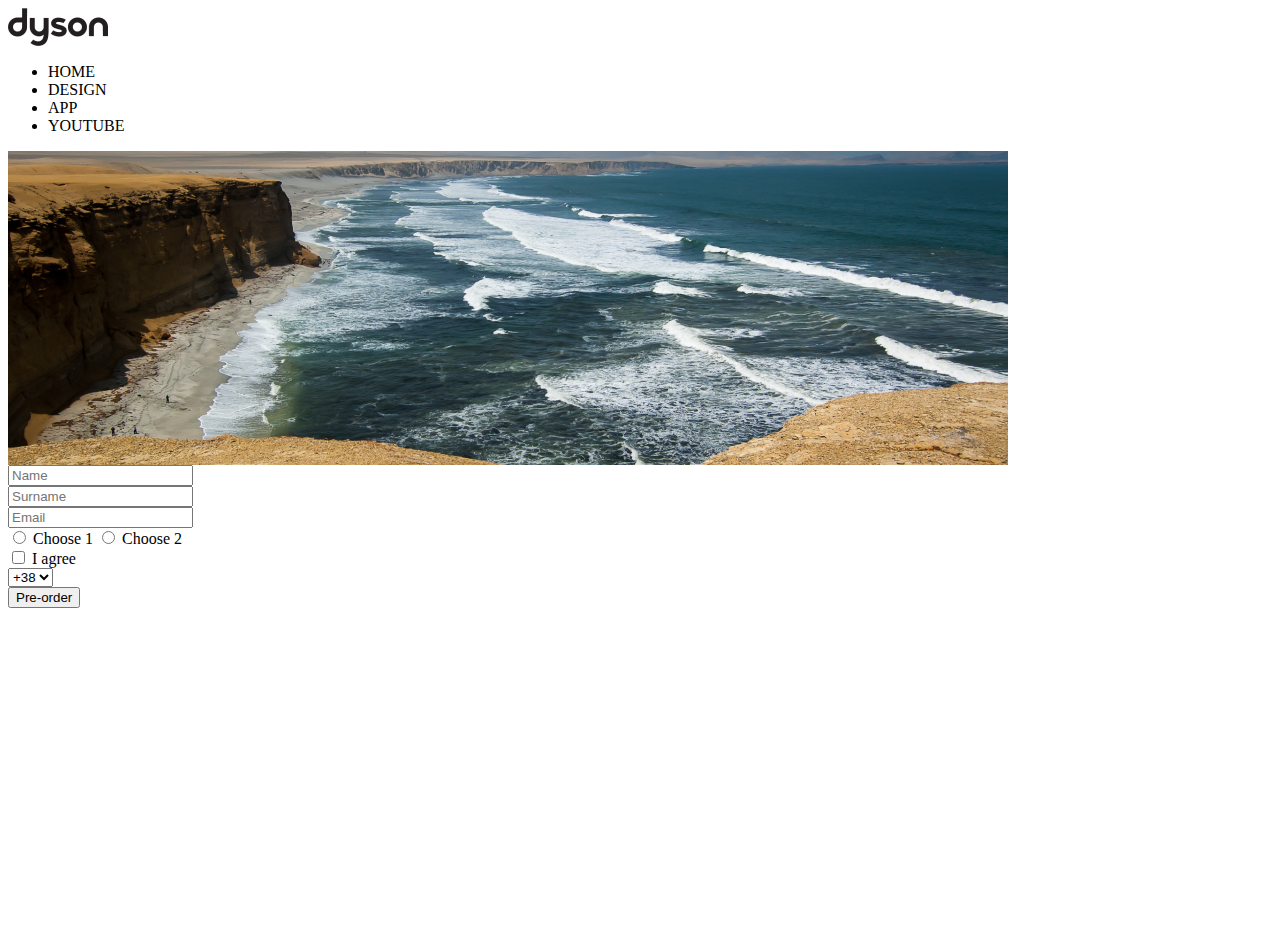
<file: LES1/index.html>
<html lang="en">
<head>
    <meta charset="UTF-8">
    <meta http-equiv="X-UA-Compatible" content="IE=edge">
    <meta name="viewport" content="width=device-width, initial-scale=1.0">
    <title>Document</title>
</head>
<body>
    <header>
        <div>
            <a href="">
            <img src="./img/logo 1.png" alt="logo">
        </a>
        </div>
        <div>
            <nav>
                <ul>
                    <li>
                        HOME
                    </li>
                    <li>
                        DESIGN
                    </li>
                    <li>
                        APP
                    </li>
                    <li>
                        YOUTUBE
                    </li>
                </ul>
            </nav>
        </div>
    </header>
    <section>
        <img width="1000" src="./img/foto1.png" alt="foto1">
    </section>
    <section>
        <form >
            <div>
                <input type="text" placeholder="Name">
            </div>
            <div>
                <input type="text" placeholder="Surname">
            </div>
            <div>
                <input type="email" placeholder="Email"> 
            </div>
            <div>
                <label>
                    <input name="Сhoose" type="radio">
                    Сhoose 1
                </label>
                <label>
                    <input name="Сhoose" type="radio">
                    Сhoose 2
                </label>
            </div>
            <label>
                <input  type="checkbox">
                I agree
            </label>
            <div>
                <select name="Nub">
                    <option value="+38">+38</option>
                    <option value="+77">+77</option>
                    <option value="+99">+99</option>
                </select>
            </div>
            <button>
                Pre-order
            </button>
        </form>
    </section>
    <section>
        <iframe poster="./img/2-nature 1.png" width="550" height="313" src="https://www.youtube.com/embed/668nUCeBHyY" title="Nature Beautiful short video 720p HD" frameborder="0" allow="accelerometer; autoplay; clipboard-write; encrypted-media; gyroscope; picture-in-picture" allowfullscreen></iframe>
    </section>
</body>
</html>
</file>
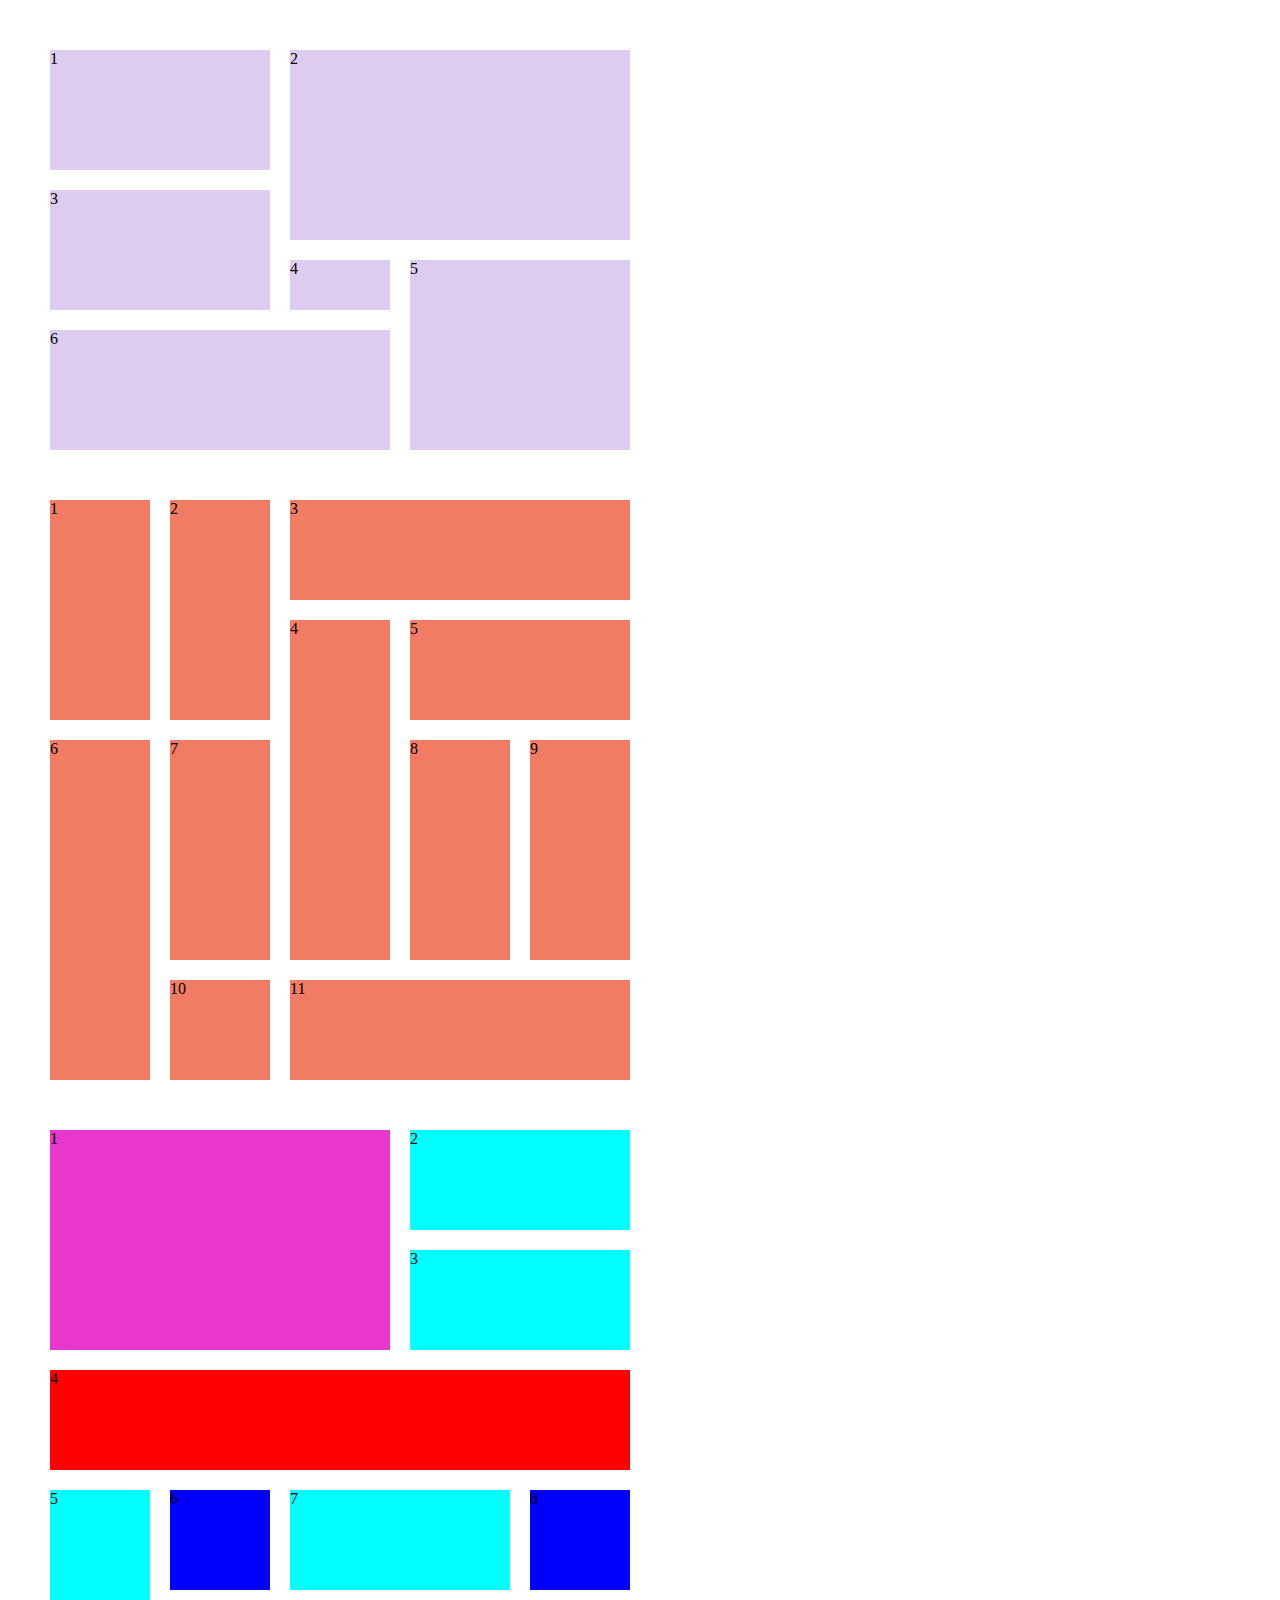
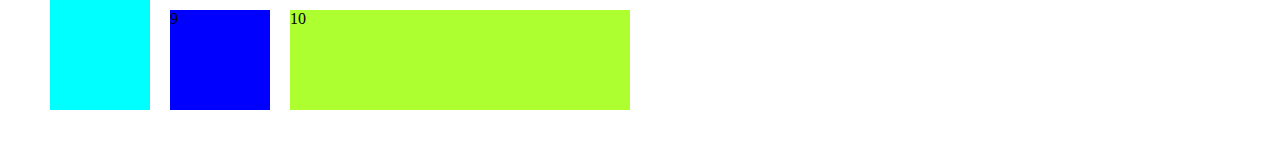
<file: LES4/index.html>
<html lang="en">
<head>
    <meta charset="UTF-8">
    <meta http-equiv="X-UA-Compatible" content="IE=edge">
    <meta name="viewport" content="width=device-width, initial-scale=1.0">
    <link rel="stylesheet" href="./style.css">
    <title>Grid</title>
</head>
<body>
    <div class="container grid">
        <p class="item">1</p>
        <p class="item">2</p>
        <p class="item">3</p>
        <p class="item">4</p>
        <p class="item">5</p>
        <p class="item">6</p>
    </div>
    <div class="container grid_2">
        <p class="item_2">1</p>
        <p class="item_2">2</p>
        <p class="item_2">3</p>
        <p class="item_2">4</p>
        <p class="item_2">5</p>
        <p class="item_2">6</p>
        <p class="item_2">7</p>
        <p class="item_2">8</p>
        <p class="item_2">9</p>
        <p class="item_2">10</p>
        <p class="item_2">11</p>
    </div>
    <div class="container grid_3">
        <p class="item_3">1</p>
        <p class="item_3">2</p>
        <p class="item_3">3</p>
        <p class="item_3">4</p>
        <p class="item_3">5</p>
        <p class="item_3">6</p>
        <p class="item_3">7</p>
        <p class="item_3">8</p>
        <p class="item_3">9</p>
        <p class="item_3">10</p>
    </div>
</body>
</html>
</file>
<file: LES4/style.css>
*{
    margin: 0;
    padding: 0;
}

.container{
    max-width: 1200px;
    margin: 0 auto;
    
}

/* GRID */

.grid{
    display: grid;
    grid-template-columns: repeat(5, 100px);
    grid-template-rows: repeat(6, 50px); 
    gap: 20px;
    margin: 50px;
}

.item{
    background-color:rgb(221, 203, 240);
}

.item:nth-child(1), .item:nth-child(3), .item:nth-child(5){
    grid-column: span 2;
}

.item:nth-child(2), .item:nth-child(6){
    grid-column: span 3;
}

.item:nth-child(1),.item:nth-child(3),.item:nth-child(6){
    grid-row: span 2;
}

.item:nth-child(2), .item:nth-child(5){
    grid-row: span 3;
}

/* GRID 2 */

.grid_2 {
    display: grid;
    gap: 20px;
    grid-template-columns: repeat(5, 100px);
    grid-template-rows: repeat(5, 100px);
    margin: 50px;
}

.item_2 {
    background-color: rgb(242, 123, 100);
}

.item_2:nth-child(1), .item_2:nth-child(2), .item_2:nth-child(7), .item_2:nth-child(8), .item_2:nth-child(9){
    grid-row: span 2;
}

.item_2:nth-child(3), .item_2:nth-child(11){
    grid-column: span 3;
}

.item_2:nth-child(4), .item_2:nth-child(6){
    grid-row: span 3;
}

.item_2:nth-child(5){
    grid-column: span 2;
}

/* GRID 3 */

.grid_3 {
    display: grid;
    gap: 20px;
    grid-template-columns: repeat(5, 100px);
    grid-template-rows: repeat(5, 100px);
    margin: 50px;
}

.item_3 {
    background-color: rgb(123, 52, 230);
}

.item_3:nth-child(1) {
    grid-column: span 3;
    background-color: rgb(233, 55, 206)
}

.item_3:nth-child(2), .item_3:nth-child(3),.item_3:nth-child(7){
    grid-column: span 2;
    background-color: aqua
}

.item_3:nth-child(4){
    grid-column: span 5;
    background-color: red
}

.item_3:nth-child(5), .item_3:nth-child(1){
    grid-row: span 2;
}

.item_3:nth-child(5){
    background-color: aqua
}

.item_3:nth-child(10){
    grid-column: span 3;
}

.item_3:nth-child(6),.item_3:nth-child(8),.item_3:nth-child(9){
    background-color: blue
}

.item_3:nth-child(10){
    background-color: greenyellow
}
</file>
